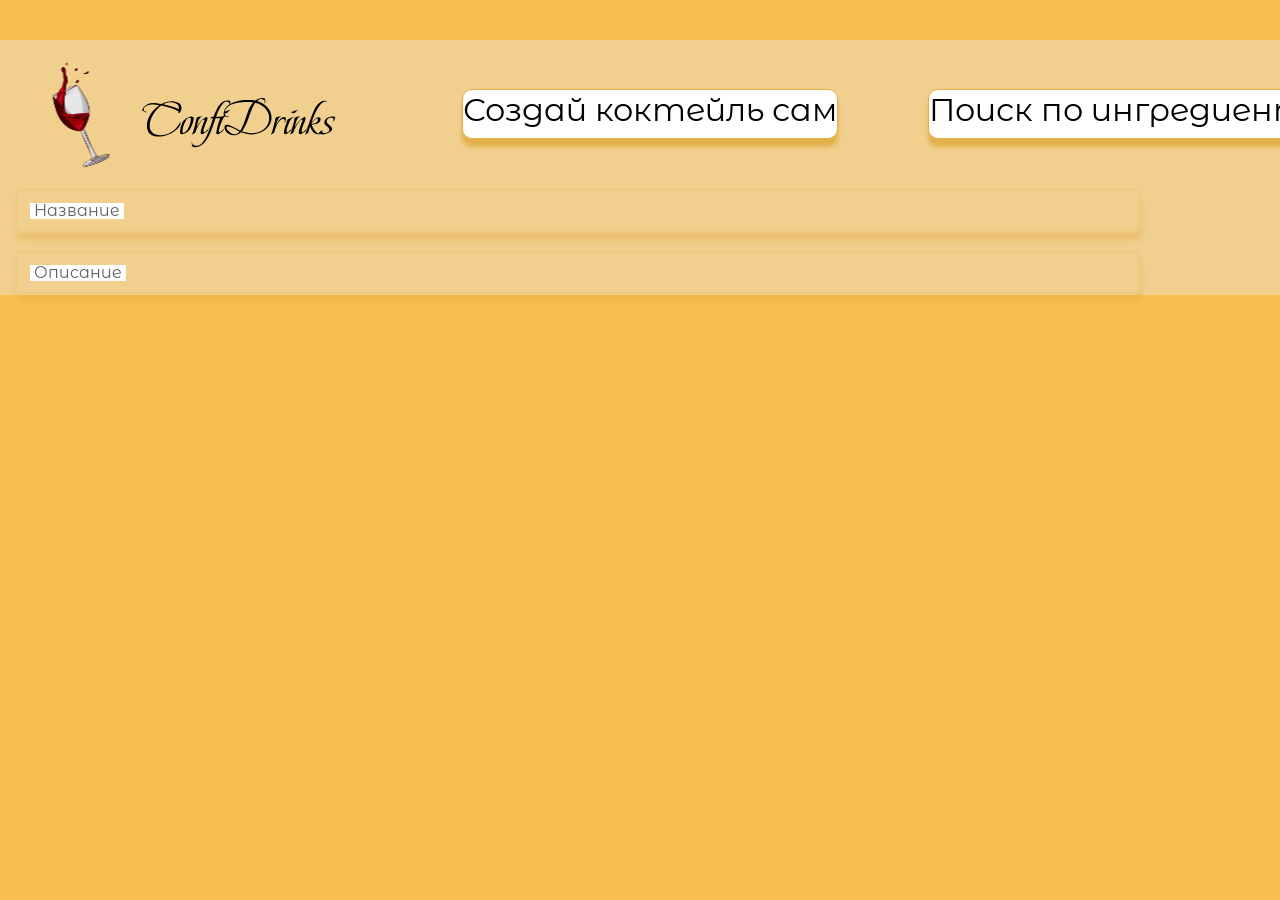
<file: package/Front/coctails_make.html>
<!DOCTYPE html>
<html lang="ru">

<head>
    <meta charset="UTF-8">
    <meta name="viewport" content="width=device-width, initial-scale=1.0">
    <link rel="shortcut icon" href="candy_icon.ico" type="image/x-icon">
    <link rel="stylesheet" href="css/fonts.css">
    <link rel="stylesheet" href="css/reset.css">
    <link rel="stylesheet" href="css/header.css">
    <link rel="stylesheet" href="css/style_coctails_make.css">

    <title>ConfiDrinks - Конфигуратор</title>
</head>

<body>
    <div class="wrapper">
        <header class="header">
            <div class="container">
                <div class="header__top-list">
                    <a class="header__logo logo" href="main2.html">
                        <img src="files/logo.svg" alt="logo">
                    </a>
                    <div class="header__nav">
                        <ul class="header__nav-list">
                            <li class="header__nav-item">
                                <a class="header__nav-link" href="coctails_make.html">Создай коктейль сам</a>
                            </li>
                            <li class="header__nav-item">
                                <a class="header__nav-link" href="search_of_ingrid.html">Поиск по ингредиентам</a>
                            </li>
                        </ul>
                    </div>
                    <div class="header__user-nav">
                        <div class="header__user-profile">
                            <a href="registration.html">
                                <img src="files/profile.svg" alt="profile">
                            </a>
                        </div>
                    </div>
                </div>
                <span id="bot_span"></span>
            </div>
        </header>
        <main class="main">
            <div class="container">
                <article class="main__article">
                    <div class="main__create-items">
                        <div class="create__name">

                        </div>
                        <div class="create__description">
                            
                        </div>
                        <div class="create__file">

                        </div>
                        <div class="create__seacrh">

                        </div>
                    </div>
                    <div class="main__register-blocks">
                        <form action="" class="main__register-buttons">
                            <div class="main__register-button">
                                <input type="text" class="register__button-input" placeholder="a">
                                <label for="" class="register__button-label">Название</label>
                            </div>
                            <div class="main__register-button">
                                <input type="text" class="register__button-input" placeholder="a">
                                <label for="" class="register__button-label">Описание</label>
                            </div>
                        </form>
                    </div>
                </article>
            </div>
        </main>
    </div>
</body>

</html>
</file>
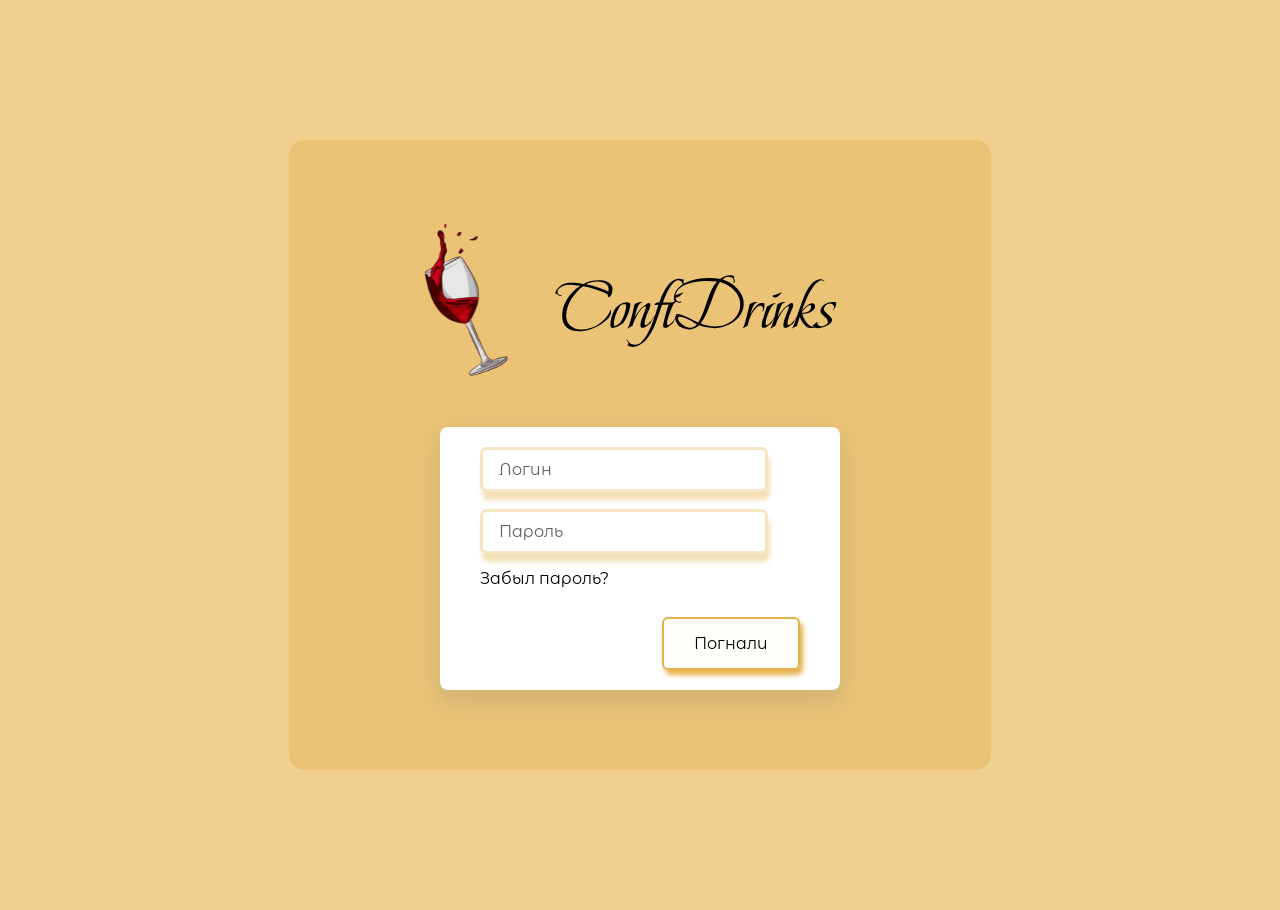
<file: package/Front/cover.html>
<!DOCTYPE html>
<html lang="ru">

<head>
    <meta charset="UTF-8">
    <meta name="viewport" content="width=device-width, initial-scale=1.0">
    <link rel="shortcut icon" href="candy_icon.ico" type="image/x-icon">
    <link
        href="https://fonts.googleapis.com/css2?family=Montserrat+Alternates:ital,wght@0,300;0,400;0,500;1,400&display=swap"
        rel="stylesheet">
    <link href="https://fonts.googleapis.com/css2?family=Beau+Rivage&display=swap" rel="stylesheet">
    <link rel="stylesheet" href="css/fonts.css">
    <link rel="stylesheet" href="css/reset.css">
    <link rel="stylesheet" href="css/style_regist.css">
    <title>ConfiDrinks - вход</title>
</head>

<body>
    <div class="wrapper">
        <main class="main">
            <div class="container">
                <div class="main__register">
                    <a class="main__register-logo" href="main2.html">
                        <img src="files/logo.svg" alt="logo" class="register__logo">
                    </a>
                    <div class="main__register-blocks">
                        <form action="" class="main__register-buttons">
                            <div class="main__register-button">
                                <input type="text" class="register__button-input" placeholder="a">
                                <label for="" class="register__button-label">Логин</label>
                            </div>
                            <div class="main__register-button">
                                <input type="text" class="register__button-input" placeholder="a">
                                <label for="" class="register__button-label">Пароль</label>
                            </div>
                            <a href="#">Забыл пароль?</a>
                            <input type="submit" class="main__register-submitBtn" value="Погнали">
                        </form>
                    </div>
                </div>
            </div>
        </main>
    </div>
</body>

</html>
</file>
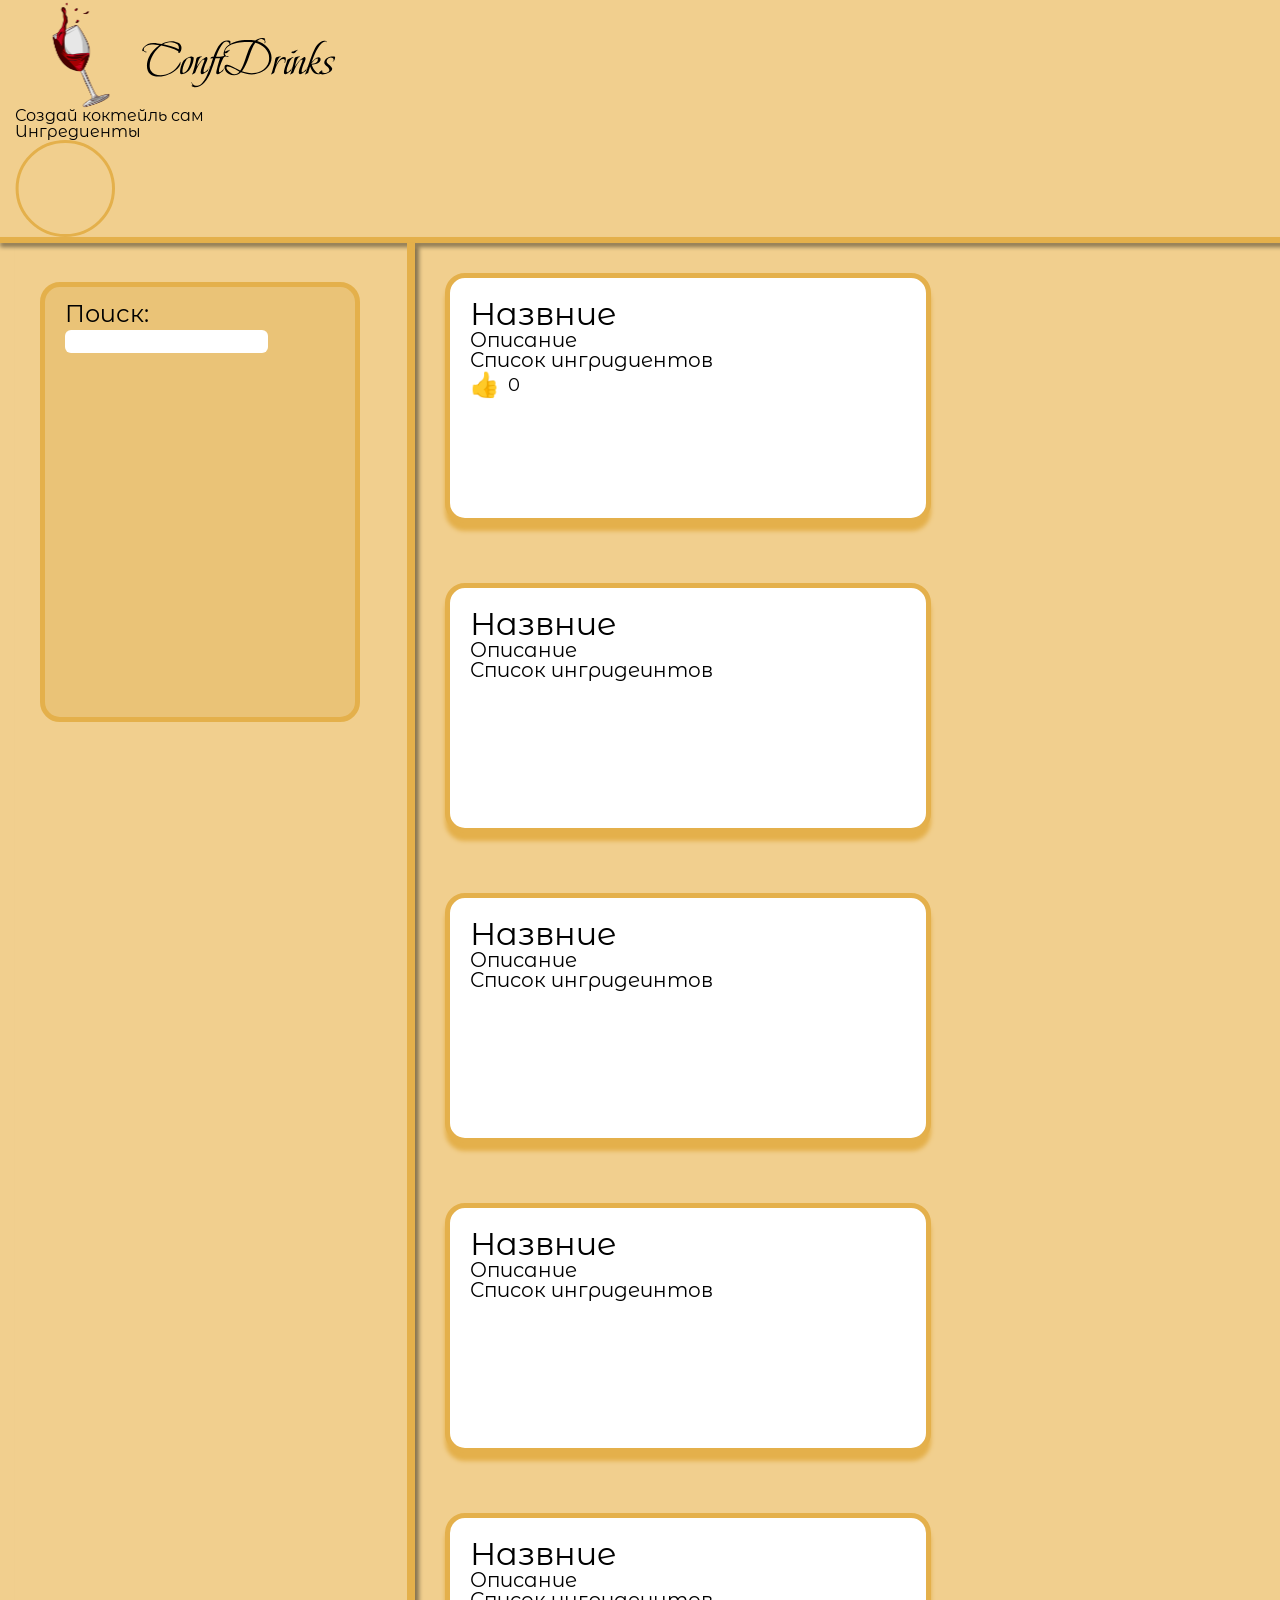
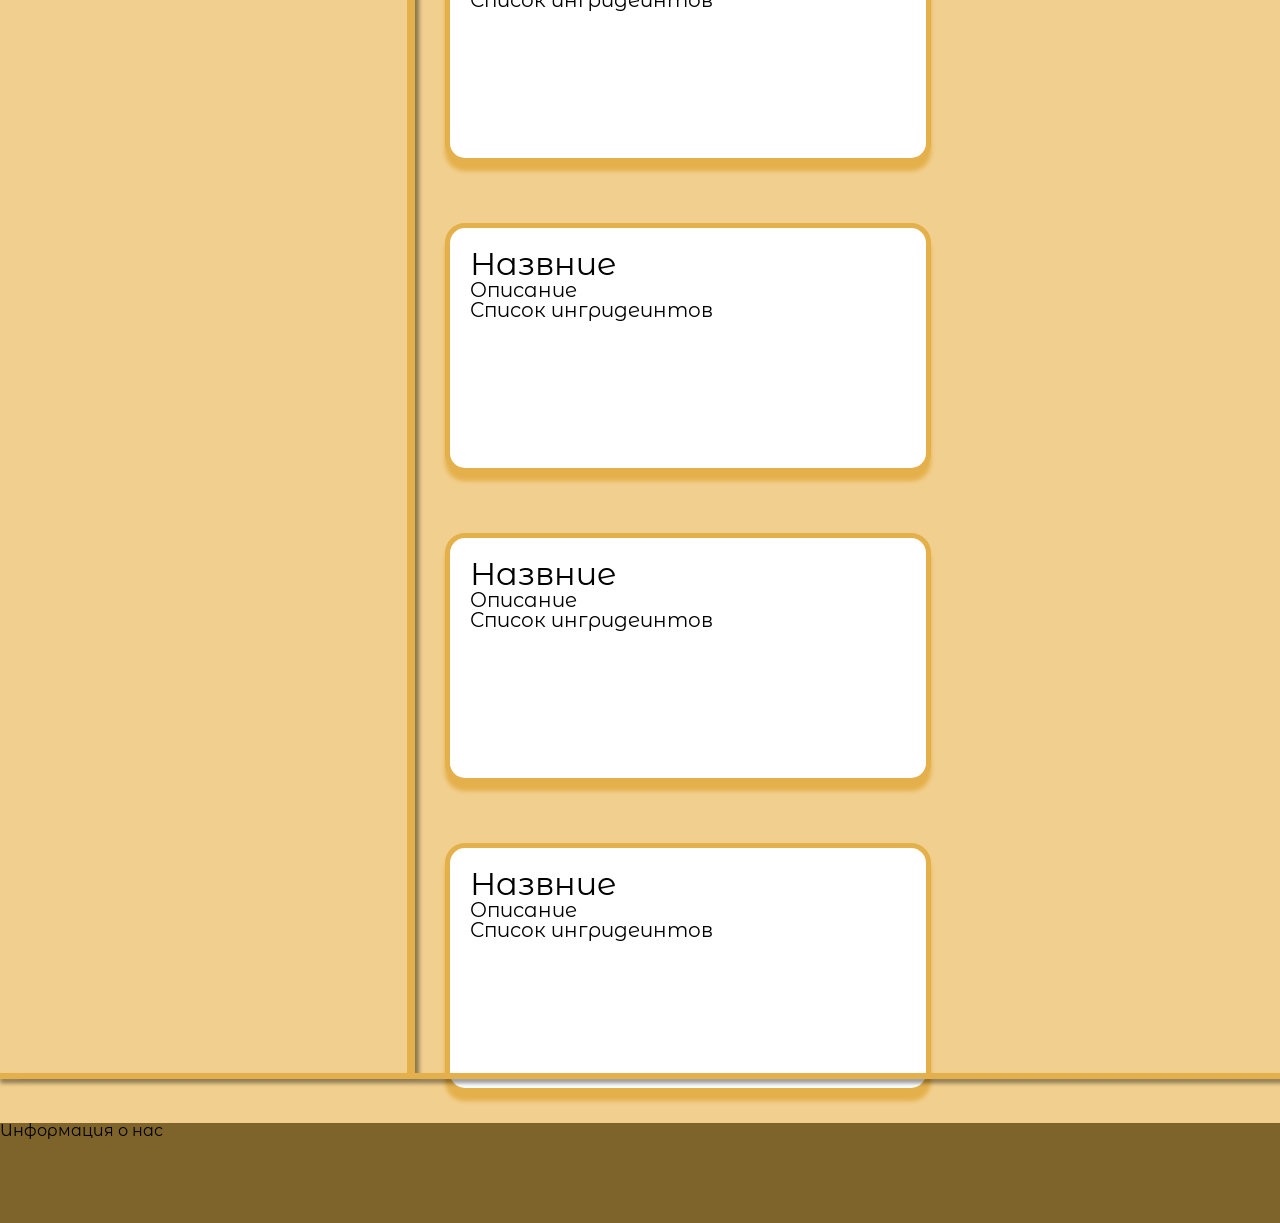
<file: package/Front/home.html>
<!DOCTYPE html>
<html lang="ru">

<head>
  <meta charset="UTF-8">
  <meta name="viewport" content="width=device-width, initial-scale=1.0">
  <link rel="shortcut icon" href="candy_icon.ico" type="image/x-icon">
  <link rel="stylesheet" href="css/fonts.css">
  <link rel="stylesheet" href="css/reset.css">
  <link rel="stylesheet" href="css/style_main2.css">
  <title>ConfiDrinks - сделай сам и насладись!</title>
</head>

<body>
  <div class="wrapper">
    <header class="header">
      <div class="container">
        <div class="header__top-list">
          <a class="header__logo logo" href="#">
            <img src="files/logo.svg" alt="logo">
          </a>
          <div class="header__nav">
            <ul class="header__nav-list">
              <li class="header__nav-item">
                <a class="header__nav-link" href="#">Создай коктейль сам</a>
              </li>
              <li class="header__nav-item">
                <a class="header__nav-link" href="#">Ингредиенты</a>
              </li>
            </ul>
          </div>
          <div class="header__user-nav">
            <div class="header__user-profile">
              <a href="registration.html">
                <img src="files/profile.svg" alt="profile">
              </a>
            </div>

          </div>
        </div>
        <span id="bot_span"></span>
      </div>
    </header>
    <main class="main">
      <div class="container" >
        <div id="line__horizont-up">
        </div>
        <div class="main__block">
          <aside class="main__search">
          <div id="line__horizont-bottom">
          </div>
            <div class="main__search-block">
              <div class="main_search-search">
                Поиск:
                <input type="text" id="search">
              </div>
            </div>
          </aside>
          <article class="main__article">
            <div class="main__list">
              <a class="main__list-blocks" href="#">
                <div class="main__list-coctails">
                  <h1>Назвние</h1>
                  <h2>Описание</h2>
                  <h3>Список ингридиентов</h3>
                  <div class="list__likes">
                    <button class="list__likes-button" >👍</button>
                    <span class="list__likes-count">0</span>
                  </div>
                </div>
              </a>
              <a class="main__list-blocks" href="#">
                <div class="main__list-coctails">
                  <h1>Назвние</h1>
                  <h2>Описание</h2>
                  <h3>Список ингридеинтов</h3>
                  <span class="like_span"></span>
                </div>
              </a>
              <a class="main__list-blocks" href="#">
                <div class="main__list-coctails">
                  <h1>Назвние</h1>
                  <h2>Описание</h2>
                  <h3>Список ингридеинтов</h3>
                  <span class="like_span"></span>
                </div>
              </a>
              <a class="main__list-blocks" href="#">
                <div class="main__list-coctails">
                  <h1>Назвние</h1>
                  <h2>Описание</h2>
                  <h3>Список ингридеинтов</h3>
                  <span class="like_span"></span>
                </div>
              </a>
              <a class="main__list-blocks" href="#">
                <div class="main__list-coctails">
                  <h1>Назвние</h1>
                  <h2>Описание</h2>
                  <h3>Список ингридеинтов</h3>
                  <span class="like_span"></span>
                </div>
              </a>
              <a class="main__list-blocks" href="#">
                <div class="main__list-coctails">
                  <h1>Назвние</h1>
                  <h2>Описание</h2>
                  <h3>Список ингридеинтов</h3>
                  <span class="like_span"></span>
                </div>
              </a>
              <a class="main__list-blocks" href="#">
                <div class="main__list-coctails">
                  <h1>Назвние</h1>
                  <h2>Описание</h2>
                  <h3>Список ингридеинтов</h3>
                  <span class="like_span"></span>
                </div>
              </a>
              <a class="main__list-blocks" href="#">
                <div class="main__list-coctails">
                  <h1>Назвние</h1>
                  <h2>Описание</h2>
                  <h3>Список ингридеинтов</h3>
                  <span class="like_span"></span>
                </div>
              </a>
            </div>
          </article>
        </div>
    </main>
    <footer class="footer">
      <div class="container" id="cont_foot">
        <div class="footer_main">
          Информация о нас
        </div>
      </div>
    </footer>
  </div>
</body>
<script src="https://ajax.googleapis.com/ajax/libs/jquery/3.7.1/jquery.min.js"></script>
<script src="js/coctails_like.js"></script>

</html>
</file>
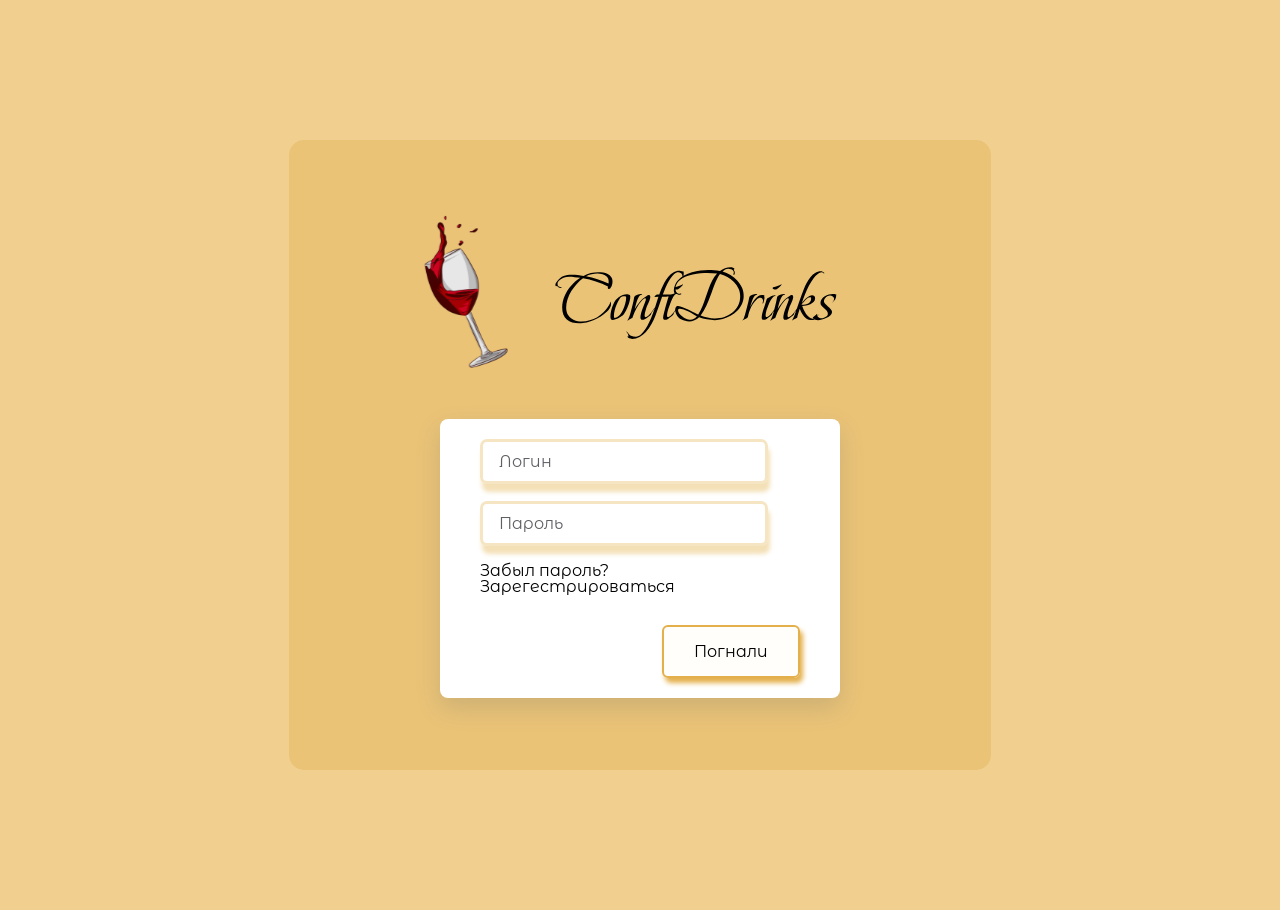
<file: package/Front/registration.html>
<!DOCTYPE html>
<html lang="ru">

<head>
    <meta charset="UTF-8">
    <meta name="viewport" content="width=device-width, initial-scale=1.0">
    <link rel="shortcut icon" href="candy_icon.ico" type="image/x-icon">
    <link
        href="https://fonts.googleapis.com/css2?family=Montserrat+Alternates:ital,wght@0,300;0,400;0,500;1,400&display=swap"
        rel="stylesheet">
    <link href="https://fonts.googleapis.com/css2?family=Beau+Rivage&display=swap" rel="stylesheet">
    <link rel="stylesheet" href="css/fonts.css">
    <link rel="stylesheet" href="css/reset.css">
    <link rel="stylesheet" href="css/style_regist.css">
    <title>ConfiDrinks - вход</title>
</head>

<body>
    <div class="wrapper">
        <main class="main">
            <div class="container">
                <div class="main__register">
                    <a class="main__register-logo" href="main2.html">
                        <img src="files/logo.svg" alt="logo" class="register__logo">
                    </a>
                    <div class="main__register-blocks">
                        <form action="/cgi-bin/form.py" class="main__register-buttons">
                            <div class="main__register-button">
                                <input type="text" name="name" class="register__button-input"  placeholder="a" required />
                                <label for="" class="register__button-label">Логин</label>
                            </div>
                            <div class="main__register-button">
                                <input type="text" name="password" class="register__button-input" placeholder="a" required />
                                <label for="" class="register__button-label">Пароль</label>
                            </div>
                            <a href="#">Забыл пароль?</a>
                            <a href="#">Зарегестрироваться</a>
                            <input type="submit" name="sabmit" class="main__register-submitBtn" value="Погнали">
                        </form>
                    </div>
                </div>
            </div>
        </main>
    </div>
</body>

</html>
</file>
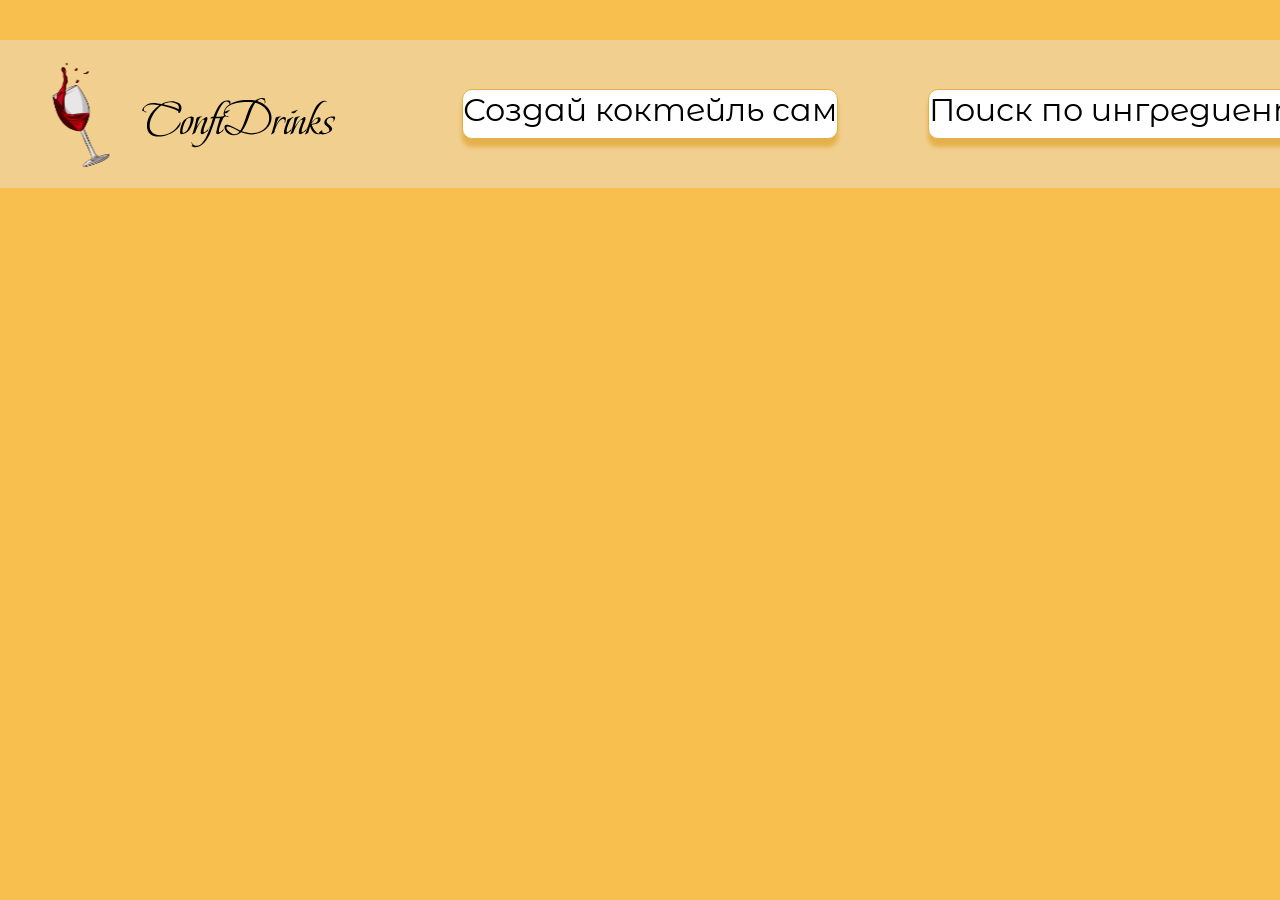
<file: package/Front/search_of_ingrid.html>
<!DOCTYPE html>
<html lang="ru">

<head>
    <meta charset="UTF-8">
    <meta name="viewport" content="width=device-width, initial-scale=1.0">
    <link rel="shortcut icon" href="candy_icon.ico" type="image/x-icon">
    <link rel="header" href="main2.html">
    <link rel="stylesheet" href="css/fonts.css">
    <link rel="stylesheet" href="css/reset.css">
    <link rel="stylesheet" href="css/header.css">
    <link rel="stylesheet" href="css/style_coctails_make.css">

    <title>ConfiDrinks - Конфигуратор</title>
</head>
<body>
    <div class="wrapper">
        <header class="header">
            <div class="container">
                <div class="header__top-list">
                    <a class="header__logo logo" href="main2.html">
                        <img src="files/logo.svg" alt="logo">
                    </a>
                    <div class="header__nav">
                        <ul class="header__nav-list">
                            <li class="header__nav-item">
                                <a class="header__nav-link" href="coctails_make.html">Создай коктейль сам</a>
                            </li>
                            <li class="header__nav-item">
                                <a class="header__nav-link" href="search_of_ingrid.html">Поиск по ингредиентам</a>
                            </li>
                        </ul>
                    </div>
                    <div class="header__user-nav">
                        <div class="header__user-profile">
                            <a href="registration.html">
                                <img src="files/profile.svg" alt="profile">
                            </a>
                        </div>
                    </div>
                </div>
                <span id="bot_span"></span>
            </div>
        </header>
        <mai class="main">
            <div class="container">
                <div class="list__ingridients">

                </div>
                <div class="chosen__ingridients">
                    
                </div>
            </div>
        </mai>
    </div>
</body>
</html>
</file>
<file: package/Front/css/fonts.css>
@font-face {
    font-family: "Montserrat Alternates";
    font-weight: 400;
    font-style: normal;
    src: local("Montserrat Alternates"),
        url("../fonts/MontserratAlternates_Regular.woff2") format('woff2'),
        url("../fonts/MontserratAlternates_Regular.woff") format('woff'),
        url("../fonts/MontserratAlternates_Regular.eot") format('eot');
    font-display: swap;
}
</file>
<file: package/Front/css/header.css>
.header {
    margin-top: 40px;
}

.header__top-list {
    display: flex;
    justify-content: space-between;
    align-items: center;
    padding: 20px 0;
}

.header__logo {
    margin-right: 90px;
}

.header__nav {
    margin-right: auto;
}

.header__nav-list {
    display: flex;
    font-size: 32px;

}

#div1 {
    display: none;
    position: absolute;
    left: 30%;
    width: 700px;
    height: 685px;
    background-color: #EAC377;
    border-radius: 20px;
    z-index: 9;
}

.header__nav-item {
    margin-right: 90px;
    height: 50px;
    background-color: white;
    border: 1px solid #E4B04B;
    border-radius: 10px;
    box-shadow: 0 8px 4px #E4B04B;
}

.header__nav-item:last-child {
    margin-right: 0;
}

.header__nav-link {
    line-height: 39px;
    white-space: nowrap;
}
</file>
<file: package/Front/css/style_coctails_make.css>
html, body {
    font-family: 'Montserrat Alternates';
    font-weight: 400;
    background-color: #F9BF4E;
}

.wrapper {
    min-height: 100%;
    width: 100%;
    overflow: hidden;
}

.container {
    max-width: 1580px;
    padding: 0 15px;
    margin: 0 auto;
    background-color: #F1CF8E;
}

#cont_foot {
    padding: 0;
}

/* -----HEDER--------------------------------------------- */


.register__button-input {
    position: absolute;
    height: 100%;
    width: 100%;
    border: 3px solid #eac47772;
    border-radius: 7px;
    box-shadow: 2px 8px 4px #e4b14b66;
    padding: 0 20px;
    background: none;
    z-index: 1;
}

/* Hide the placeholder texts (a) */

::placeholder {
    color: transparent;
}

.register__button-label {
    position: absolute;
    top: 15px;
    left: 15px;
    padding: 0 4px;
    background-color: rgb(255, 255, 255);
    color: #5f6064;
    font-size: 16px;
    transition: 0.5s;
    z-index: 0;
}

.register__button-input:focus+.register__button-label {
    top: -7px;
    left: 3px;
    z-index: 10;
    font-size: 14px;
    font-weight: 600;
    color: #E4B04B;
}

.register__button-input:focus {
    border: 2px solid #E4B04B;
}

.register__button-input:not(:placeholder-shown)+.register__button-label {
    top: -7px;
    left: 3px;
    z-index: 10;
    font-size: 14px;
    font-weight: 600;
}

.main__register-button {
    position: relative;
    height: 45px;
    width: 90%;
    margin-bottom: 17px;
}
</file>
<file: package/Front/css/style_regist.css>
html, body {
    font-family: 'Montserrat Alternates';
    font-weight: 400;
    background-color: #F1CF8E;
}

.wrapper {
    min-height: 100%;
    width: 100%;
    overflow: hidden;
}

.container {
    max-width: 702px;
    height: 630px;
    padding: 0 15px;
    margin: 140px auto;
    background-color: #EAC377;
    display: flex;
    justify-content: center;
    align-items: center;
    border-radius: 15px;
}

/* ------------------------------------- */
.main__register-logo {
    display: block;
}

.register__logo {
    position: relative;
    margin-bottom: 50px;
    width: 130%;
    right: 70px;
}

.main__register-buttons {
    background-color: white;
    width: 400px;
    border-radius: 8px;
    padding: 20px 40px;
    box-shadow: 0 10px 25px rgba(92, 99, 105, .2);
}

.register__button-input {
    position: absolute;
    height: 100%;
    width: 100%;
    border: 3px solid #eac47772;
    border-radius: 7px;
    box-shadow: 2px 8px 4px #e4b14b66;
    padding: 0 20px;
    background: none;
    z-index: 1;
}

/* Hide the placeholder texts (a) */

::placeholder {
    color: transparent;
}

.register__button-label {
    position: absolute;
    top: 15px;
    left: 15px;
    padding: 0 4px;
    background-color: white;
    color: #5f6064;
    font-size: 16px;
    transition: 0.5s;
    z-index: 0;
}

.register__button-input:focus+.register__button-label {
    top: -7px;
    left: 3px;
    z-index: 10;
    font-size: 14px;
    font-weight: 600;
    color: #E4B04B;
}

.register__button-input:focus {
    border: 2px solid #E4B04B;
}

.register__button-input:not(:placeholder-shown)+.register__button-label {
    top: -7px;
    left: 3px;
    z-index: 10;
    font-size: 14px;
    font-weight: 600;
}

.main__register-button {
    position: relative;
    height: 45px;
    width: 90%;
    margin-bottom: 17px;
}

.main__register-submitBtn {
    display: block;
    margin-left: auto;
    padding: 15px 30px;
    background-color: #e4b14b05;
    border: 2px solid #E4B04B;
    box-shadow: 3px 5px 5px #E4B04B;
    color: #000000;
    border-radius: 6px;
    cursor: pointer;
    font-size: 16px;
    margin-top: 30px;
}

.main__register-submitBtn:hover {
    background-color: #fff6e7f6;
    transform: translateY(-2px);
}
</file>
<file: package/Front/css/style_main2.css>
html, body {
  font-family: 'Montserrat Alternates';
  font-weight: 400;
  background-color: #F9BF4E;
}

.wrapper {
  min-height: 100%;
  width: 100%;
  overflow: hidden;
}

.container {
  max-width: 1580px;
  padding: 0 15px;
  margin: 0 auto;
  background-color: #F1CF8E;
}

#cont_foot {
  padding: 0;
}



/* ---MAIN---------------------------------------------------------- */


.main__block {
  display: flex;
}

#line__horizont-up {
  border: 3px solid #E4B04B;
  box-shadow: 0 4px 4px #00000070;
  margin-left: -15px;
  width: 1580px;
}

.main__search {
  position: relative;
  min-width: 400px;
  max-height: 270vh;
  border-right: 8px solid #E4B04B;
  box-shadow: 4px 4px 4px #00000070;
}

#line__horizont-bottom {
  position: absolute;
  border: 3px solid #E4B04B;
  box-shadow: 0 4px 4px #00000070;
  margin-left: -15px;
  width: 1580px;
  top: 100%;
}


.main__search-block {
  position: fixed;
  margin: 39px 25px;
  width: 320px;
  height: 440px;
  border: 5px solid #E4B04B;
  border-radius: 20px;
  background-color: #EAC377;
}

.main_search-search {
  padding: 15px 20px;
  font-size: 24px;
  justify-content: space-between;
}

#search {
  border-radius: 6px;
  height: 23px;
}



.main__list {
  display: inline-flex;
  justify-content: space-between;
  flex-wrap: wrap;

}

.main__list-blocks {
  width: 486px;
  height: 250px;
  border: 5px solid #E4B04B;
  border-radius: 20px;
  box-shadow: 0 8px 4px #E4B04B;
  margin: 30px;
  background-color: #fff;
  transition: all 1s;
}

.main__list-blocks:hover {
  transform: scale(1.15);
  box-shadow: 15px 12px 7px 15px #7e632b;
}

.main__list-coctails {
  display: flex;
  flex-direction: column;
  margin: 20px;
}

h1 {
  font-size: 32px;
}

h2 {
  font-size: 20px;
}

h3 {
  font-size: 20px;
}

.list__likes {
  display: flex;
  align-items: center;
}

.list__likes-button {
  font-size: 24px;
  border: none;
  background: none;
  cursor: pointer;
  padding: 0;
  margin-right: 8px;
}

.list__likes-count {
  font-size: 18px;
}
.list__note{
  display: flex;
  
}
/* ---FOOTER---------------- */

.footer_main {
  height: 100px;
  background-color: #7e632b;
}
</file>
